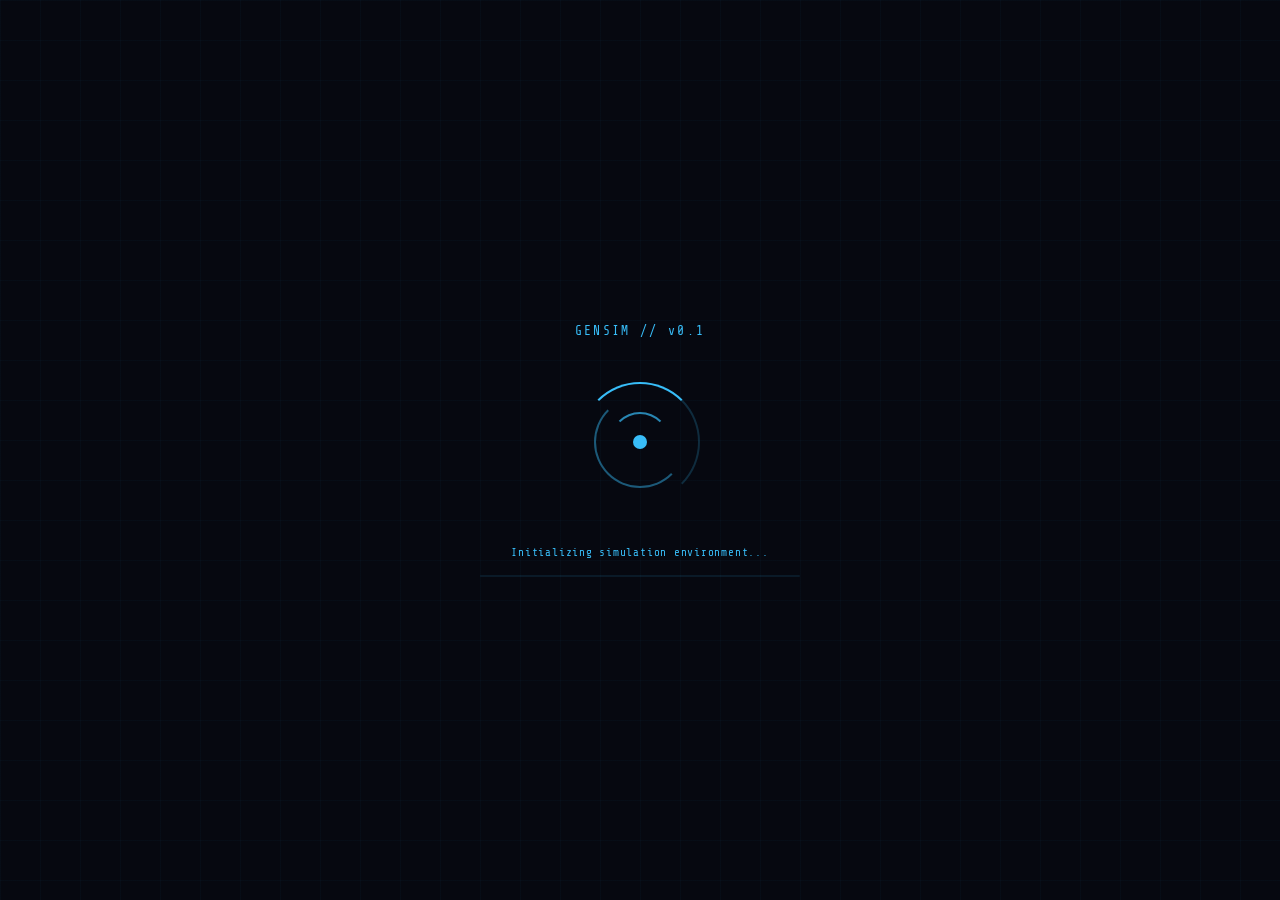
<file: loading/index.html>
<!DOCTYPE html>
<html lang="en">
<head>
<meta charset="UTF-8">
<meta name="viewport" content="width=device-width, initial-scale=1.0">
<title>GenSim — Loading</title>
<link href="https://fonts.googleapis.com/css2?family=Share+Tech+Mono&family=Rajdhani:wght@500;700&display=swap" rel="stylesheet">
<style>
  *, *::before, *::after {
    box-sizing: border-box;
    margin: 0;
    padding: 0;
  }

  :root {
    --bg: #060810;
    --text: #dce8f5;
    --grid-color: rgba(56, 189, 248, 0.03);
    --accent: #38bdf8;
    --accent-soft: rgba(56, 189, 248, 0.2);
    --accent-mid: rgba(56, 189, 248, 0.45);
    --accent-strong: rgba(56, 189, 248, 0.7);
    --bar-bg: rgba(56, 189, 248, 0.1);
    --bar-gradient-start: rgba(56, 189, 248, 0.4);
  }

  [data-theme="light"] {
    --bg: #f2ede6;
    --text: #2a1f10;
    --grid-color: rgba(176, 106, 16, 0.05);
    --accent: #b06a10;
    --accent-soft: rgba(176, 106, 16, 0.2);
    --accent-mid: rgba(176, 106, 16, 0.45);
    --accent-strong: rgba(176, 106, 16, 0.7);
    --bar-bg: rgba(176, 106, 16, 0.12);
    --bar-gradient-start: rgba(176, 106, 16, 0.35);
  }

  body {
    background: var(--bg);
    color: var(--text);
    font-family: 'Rajdhani', sans-serif;
    height: 100vh;
    display: flex;
    flex-direction: column;
    align-items: center;
    justify-content: center;
    gap: 44px;
    overflow: hidden;
  }

  body.fade-out {
    opacity: 0;
    transition: opacity 0.25s ease;
  }

  body::before {
    content: '';
    position: fixed;
    inset: 0;
    background-image:
      linear-gradient(var(--grid-color) 1px, transparent 1px),
      linear-gradient(90deg, var(--grid-color) 1px, transparent 1px);
    background-size: 40px 40px;
    pointer-events: none;
  }

  #brand {
    font-family: 'Share Tech Mono', monospace;
    font-size: 13px;
    color: var(--accent);
    letter-spacing: 0.18em;
    animation: fade-in 0.6s ease forwards;
  }

  #spinner-wrap {
    position: relative;
    width: 120px;
    height: 120px;
    animation: fade-in 0.6s ease forwards 0.3s;
    opacity: 0;
  }

  .ring {
    position: absolute;
    inset: 0;
    border-radius: 50%;
    border: 2px solid transparent;
  }

  .ring-outer {
    border-top-color: var(--accent);
    border-right-color: var(--accent-soft);
    animation: spin 1.4s linear infinite;
  }

  .ring-mid {
    inset: 14px;
    border-bottom-color: var(--accent-mid);
    border-left-color: var(--accent-mid);
    animation: spin 2s linear infinite reverse;
  }

  .ring-inner {
    inset: 30px;
    border-top-color: var(--accent-strong);
    animation: spin 0.9s linear infinite;
  }

  .core {
    position: absolute;
    width: 14px;
    height: 14px;
    background: var(--accent);
    border-radius: 50%;
    top: 50%;
    left: 50%;
    transform: translate(-50%, -50%);
    animation: core-pulse 1.8s ease-in-out infinite;
  }

  @keyframes spin {
    to { transform: rotate(360deg); }
  }

  @keyframes core-pulse {
    0%, 100% { box-shadow: 0 0 10px var(--accent), 0 0 24px var(--accent-soft); }
    50%       { box-shadow: 0 0 18px var(--accent), 0 0 44px var(--accent-mid); }
  }

  @keyframes fade-in {
    to { opacity: 1; }
  }

  #status-block {
    display: flex;
    flex-direction: column;
    align-items: center;
    gap: 14px;
    width: 320px;
    opacity: 0;
    animation: fade-in 0.5s ease forwards 0.7s;
  }

  #stage-text {
    font-family: 'Share Tech Mono', monospace;
    font-size: 11px;
    color: var(--accent);
    letter-spacing: 0.07em;
    text-align: center;
    height: 1.4em;
    overflow: hidden;
  }

  #stage-text span {
    display: block;
    animation: text-slide 0.4s ease forwards;
  }

  @keyframes text-slide {
    from { opacity: 0; transform: translateY(6px); }
    to   { opacity: 1; transform: translateY(0); }
  }

  #progress-bar-wrap {
    width: 100%;
    height: 2px;
    background: var(--bar-bg);
    border-radius: 2px;
    overflow: hidden;
  }

  #progress-bar {
    height: 100%;
    width: 0%;
    background: linear-gradient(90deg, var(--bar-gradient-start), var(--accent));
    border-radius: 2px;
    transition: width 0.6s cubic-bezier(0.4, 0, 0.2, 1);
  }
</style>
</head>
<body>

<span id="brand">GENSIM // v0.1</span>

<div id="spinner-wrap">
  <div class="ring ring-outer"></div>
  <div class="ring ring-mid"></div>
  <div class="ring ring-inner"></div>
  <div class="core"></div>
</div>

<div id="status-block">
  <div id="stage-text"><span id="stage-label">Initializing simulation environment...</span></div>
  <div id="progress-bar-wrap">
    <div id="progress-bar"></div>
  </div>
</div>

<script>
  var savedTheme = localStorage.getItem('ga-visualizer-theme');

  if (!savedTheme) {
    savedTheme = 'dark';
  }

  document.documentElement.setAttribute('data-theme', savedTheme);

  var label = document.getElementById('stage-label');
  var bar = document.getElementById('progress-bar');

  function showStage(text, progress) {
    label.style.animation = 'none';
    label.offsetHeight;
    label.style.animation = '';
    label.textContent = text;
    bar.style.width = progress + '%';
  }

  setTimeout(function() {
    showStage('Initializing simulation environment...', 0);
  }, 0);

  setTimeout(function() {
    showStage('Generating initial population...', 20);
  }, 1400);

  setTimeout(function() {
    showStage('Encoding organism structures...', 40);
  }, 2800);

  setTimeout(function() {
    showStage('Calibrating mutation parameters...', 60);
  }, 4200);

  setTimeout(function() {
    showStage('Preparing evolutionary cycle...', 80);
  }, 5600);

  setTimeout(function() {
    showStage('Simulation ready.', 100);
  }, 7000);

  setTimeout(function() {
    document.body.classList.add('fade-out');

    setTimeout(function() {
      window.location.href = '../simulation/index.html';
    }, 250);
  }, 7600);
</script>

</body>
</html>
</file>
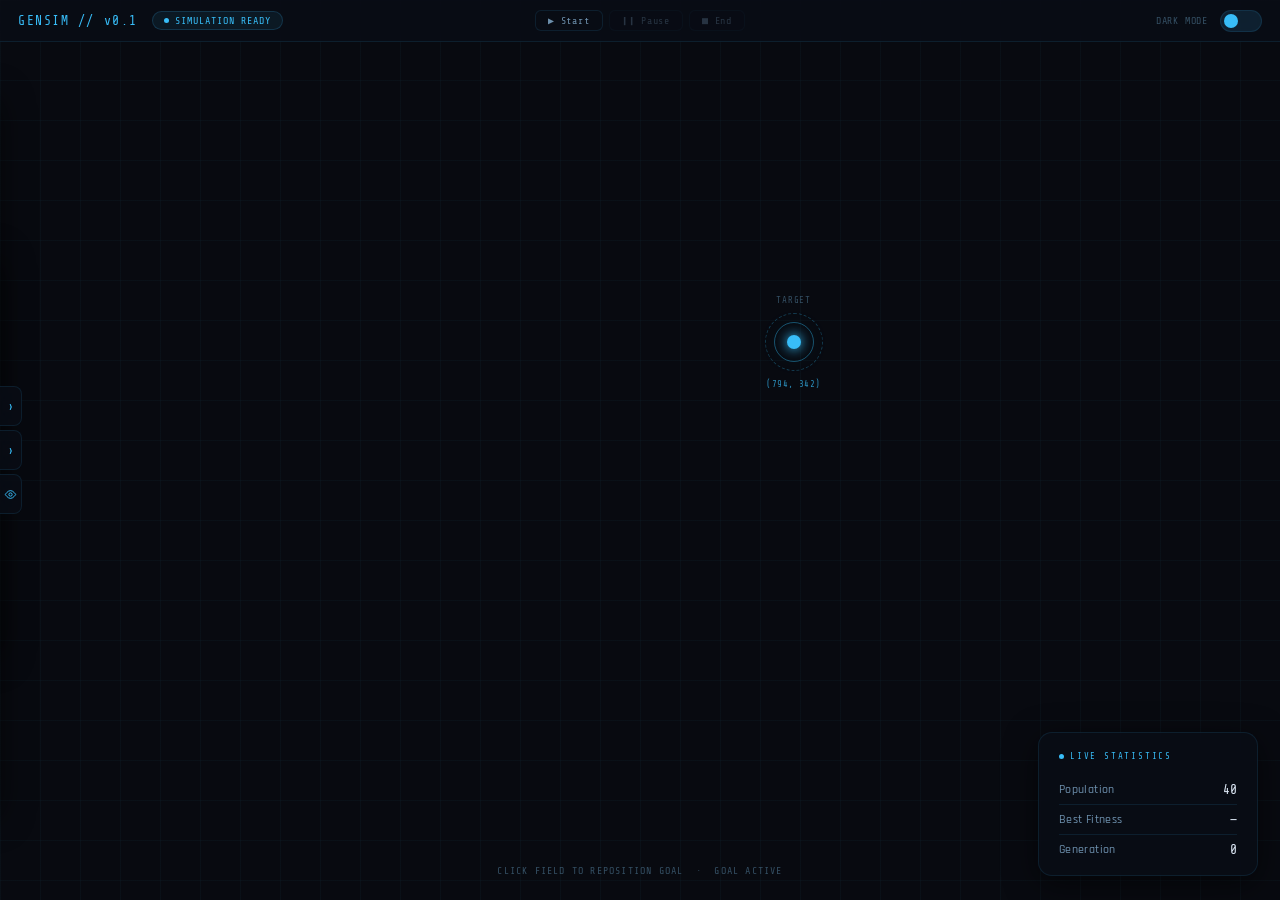
<file: simulation/index.html>
<!DOCTYPE html>
<html lang="en" data-theme="dark">
<head>
<meta charset="UTF-8">
<meta name="viewport" content="width=device-width, initial-scale=1.0">
<title>GenSim — Genetic Algorithm Visualizer</title>
<link href="https://fonts.googleapis.com/css2?family=Share+Tech+Mono&family=Rajdhani:wght@400;500;600;700&display=swap" rel="stylesheet">
<link rel="stylesheet" href="style.css">
</head>
<body>

<div id="field"></div>

<div id="top-bar">
  <div id="top-bar-left">
    <span id="brand">GENSIM // v0.1</span>
    <div class="status-pill" id="status-pill">
      <span class="status-dot" id="status-dot"></span>
      <span id="status-text">SIMULATION READY</span>
    </div>
  </div>

  <div id="sim-controls">
    <button class="sim-btn" id="btn-start" title="Start simulation">&#9654; Start</button>
    <button class="sim-btn" id="btn-pause" title="Pause simulation" disabled>&#10073;&#10073; Pause</button>
    <button class="sim-btn danger" id="btn-end" title="End simulation" disabled>&#9632; End</button>
  </div>

  <div id="top-bar-right">
    <span id="theme-status">DARK MODE</span>
    <div id="theme-toggle" title="Toggle light/dark mode"></div>
  </div>
</div>

<div id="sidebar-buttons">
  <div id="guide-toggle" class="sidebar-btn" title="Open simulation guide">&#8250;</div>
  <div id="panel-toggle" class="sidebar-btn" title="Open control panel">&#8250;</div>
  <div id="overlay-toggle" class="sidebar-btn" title="Toggle overlays">
    <svg viewBox="0 0 20 20" fill="none" xmlns="http://www.w3.org/2000/svg" width="13" height="13">
      <path d="M10 4C5.5 4 2 10 2 10C2 10 5.5 16 10 16C14.5 16 18 10 18 10C18 10 14.5 4 10 4Z" stroke="currentColor" stroke-width="1.5" stroke-linejoin="round"/>
      <circle cx="10" cy="10" r="2.5" stroke="currentColor" stroke-width="1.5"/>
    </svg>
  </div>
</div>

<div id="guide-panel">
  <div class="panel-label">Simulation Guide</div>

  <div class="guide-purpose-block">
    <div class="guide-purpose-quote">
      "This simulation demonstrates how simple evolutionary rules can produce intelligent behavior over time without explicit programming of solutions."
    </div>
  </div>

  <div class="guide-section">
    <div class="guide-section-title"> What This Simulation Is </div>
    <p class="guide-body">A simplified model of evolution in a controlled digital environment. A group of organisms exists inside a 2D field, each attempting to reach a specific goal position.</p>
    <div class="guide-tag-row">
      <span class="guide-tag">Natural Selection</span>
      <span class="guide-tag">Mutation</span>
      <span class="guide-tag">Reproduction</span>
    </div>
    <div class="guide-result">
      <span class="guide-result-label">RESULT:</span>
      The population gradually improves its ability to reach the goal over generations.
    </div>
  </div>

  <div class="guide-section">
    <div class="guide-section-title"> Elements of the Simulation </div>

    <div class="guide-element">
      <div class="guide-element-title">🧬  &nbsp;&nbsp;Organisms</div>
      <ul class="guide-list">
        <li>Individual members of the population</li>
        <li>Each acts as an independent agent</li>
        <li>Shown as small glowing dots on the field</li>
        <li>Will move and evolve over generations</li>
      </ul>
      <div class="guide-concept">Each organism carries a set of instructions (genes) that determine its behavior.</div>
    </div>

    <div class="guide-element">
      <div class="guide-element-title">🎯 &nbsp;&nbsp; Goal State</div>
      <ul class="guide-list">
        <li>The objective all organisms attempt to reach</li>
        <li>Visually distinct and highlighted on the field</li>
        <li>Can be repositioned by clicking or dragging</li>
      </ul>
      <div class="guide-concept">The closer an organism gets to the goal, the better its fitness score.</div>
    </div>

    <div class="guide-element">
      <div class="guide-element-title">🏟️ &nbsp;&nbsp;Simulation Field</div>
      <ul class="guide-list">
        <li>The 2D environment where all organisms exist</li>
        <li>Acts as the "world" for the experiment</li>
        <li>No hard boundaries — fully open space</li>
      </ul>
    </div>
  </div>

  <div class="guide-section">
    <div class="guide-section-title"> Control Panel Parameters </div>

    <div class="guide-param">
      <div class="guide-param-title">👥 &nbsp;Population Size</div>
      <div class="guide-param-desc">Number of organisms in the simulation.</div>
      <div class="guide-effect-row">
        <div class="guide-effect high">↑ Larger → more diversity</div>
        <div class="guide-effect low">↓ Smaller → faster, less varied</div>
      </div>
    </div>

    <div class="guide-param">
      <div class="guide-param-title">🧪 &nbsp;Mutation Rate</div>
      <div class="guide-param-desc">Probability of random changes in organisms.</div>
      <div class="guide-effect-row">
        <div class="guide-effect high">↑ Higher → more randomness</div>
        <div class="guide-effect low">↓ Lower → more stable</div>
      </div>
    </div>

    <div class="guide-param">
      <div class="guide-param-title"> ⏱️ &nbsp;Generation Length</div>
      <div class="guide-param-desc">Steps each organism gets per generation.</div>
      <div class="guide-effect-row">
        <div class="guide-effect high">↑ Longer → more time to reach goal</div>
        <div class="guide-effect low">↓ Shorter → quicker evaluation</div>
      </div>
    </div>

    <div class="guide-param">
      <div class="guide-param-title">⚖️ &nbsp;Selection Pressure</div>
      <div class="guide-param-desc">How many organisms survive each generation.</div>
      <div class="guide-effect-row">
        <div class="guide-effect high">↑ High → only best survive</div>
        <div class="guide-effect low">↓ Low → more survive, slower gain</div>
      </div>
    </div>
  </div>

  <div class="guide-section">
    <div class="guide-section-title"> Statistics Panel </div>
    <div class="guide-stat-row">
      <span class="guide-stat-name">👥 Population</span>
      <span class="guide-stat-desc">Total organisms currently in the system</span>
    </div>
    <div class="guide-stat-row">
      <span class="guide-stat-name">🏆 Best Fitness</span>
      <span class="guide-stat-desc">Score of the best performer — based on distance to goal</span>
    </div>
    <div class="guide-stat-row">
      <span class="guide-stat-name">🔁 Generation</span>
      <span class="guide-stat-desc">Current iteration of the simulation cycle</span>
    </div>
  </div>

  <div class="guide-section">
    <div class="guide-section-title"> Conceptual Flow</div>
    <div class="guide-flow">
      <div class="guide-flow-step">Initialize Population</div>
      <div class="guide-flow-arrow">↓</div>
      <div class="guide-flow-step">Organisms Attempt to Reach Goal</div>
      <div class="guide-flow-arrow">↓</div>
      <div class="guide-flow-step">Evaluate Fitness</div>
      <div class="guide-flow-arrow">↓</div>
      <div class="guide-flow-step">Select Best Performers</div>
      <div class="guide-flow-arrow">↓</div>
      <div class="guide-flow-step">Reproduce + Mutate</div>
      <div class="guide-flow-arrow">↓</div>
      <div class="guide-flow-step">Next Generation → Repeat</div>
    </div>
  </div>

  <div class="guide-section">
    <div class="guide-section-title">Your Role</div>
    <p class="guide-body">You are the experiment controller. You adjust parameters, change the goal position, and observe system behavior. You are not controlling organisms directly — you control the <em>conditions</em> under which evolution occurs.</p>
  </div>

  <div class="guide-section guide-section-last">
    <div class="guide-closing">Intelligence can emerge from iteration, not just instruction.</div>
  </div>
</div>

<div id="control-panel">
  <div class="panel-label">Control Panel</div>

  <div class="param-block">
    <div class="param-header">
      <span class="param-name">Population Size</span>
      <span class="param-value" id="val-pop">40</span>
    </div>
    <input type="range" id="sl-pop" min="10" max="200" value="40">
  </div>

  <div class="param-block">
    <div class="param-header">
      <span class="param-name">Mutation Rate</span>
      <span class="param-value" id="val-mut">0.05</span>
    </div>
    <input type="range" id="sl-mut" min="0" max="100" value="5">
  </div>

  <div class="param-block">
    <div class="param-header">
      <span class="param-name">Generation Length</span>
      <span class="param-value" id="val-gen">200</span>
    </div>
    <input type="range" id="sl-gen" min="50" max="500" value="200">
  </div>

  <div class="param-block">
    <div class="param-header">
      <span class="param-name">Selection Pressure</span>
      <span class="param-value" id="val-sel">0.60</span>
    </div>
    <input type="range" id="sl-sel" min="1" max="99" value="60">
  </div>

  <div class="param-block param-block-toggle">
    <div class="param-header">
      <span class="param-name">Stop on Goal</span>
      <span class="param-value" id="stop-on-goal-label">OFF</span>
    </div>
    <div id="stop-on-goal-toggle" class="toggle-track">
      <div class="toggle-thumb"></div>
    </div>
  </div>
</div>

<div id="stats-panel">
  <div class="stats-label">
    <span class="status-dot"></span>
    Live Statistics
  </div>
  <div class="stat-row">
    <span class="stat-name">Population</span>
    <span class="stat-val">40</span>
  </div>
  <div class="stat-row">
    <span class="stat-name">Best Fitness</span>
    <span class="stat-val">—</span>
  </div>
  <div class="stat-row">
    <span class="stat-name">Generation</span>
    <span class="stat-val">0</span>
  </div>
</div>

<div id="analytics-panel">
  <div class="analytics-header">
    <span class="analytics-title">⬡ POST-SIMULATION REPORT</span>
    <button id="analytics-dismiss" class="analytics-dismiss">✕ CLOSE</button>
  </div>

  <div class="analytics-grid">
    <div class="analytics-stat">
      <span class="analytics-stat-label">GENERATIONS RUN</span>
      <span class="analytics-stat-val" id="an-generations">—</span>
    </div>
    <div class="analytics-stat">
      <span class="analytics-stat-label">CLOSEST TO GOAL</span>
      <span class="analytics-stat-val" id="an-best-fitness">—</span>
    </div>
    <div class="analytics-stat">
      <span class="analytics-stat-label">GOAL REACHES</span>
      <span class="analytics-stat-val" id="an-goal-reaches">—</span>
    </div>
    <div class="analytics-stat">
      <span class="analytics-stat-label">FIRST GOAL AT</span>
      <span class="analytics-stat-val" id="an-first-goal">—</span>
    </div>
    <div class="analytics-stat">
      <span class="analytics-stat-label">POPULATION SIZE</span>
      <span class="analytics-stat-val" id="an-pop-size">—</span>
    </div>
    <div class="analytics-stat">
      <span class="analytics-stat-label">MUTATION RATE</span>
      <span class="analytics-stat-val" id="an-mut-rate">—</span>
    </div>
    <div class="analytics-stat">
      <span class="analytics-stat-label">SELECTION PRESSURE</span>
      <span class="analytics-stat-val" id="an-sel-pressure">—</span>
    </div>
    <div class="analytics-stat">
      <span class="analytics-stat-label">GEN LENGTH</span>
      <span class="analytics-stat-val" id="an-gen-length">—</span>
    </div>
    <div class="analytics-stat">
      <span class="analytics-stat-label">STAGNATION RECOVERIES</span>
      <span class="analytics-stat-val" id="an-stagnation">—</span>
    </div>
    <div class="analytics-stat">
      <span class="analytics-stat-label">STOP ON GOAL</span>
      <span class="analytics-stat-val" id="an-stop-on-goal">—</span>
    </div>
    <div class="analytics-stat analytics-stat-wide">
      <span class="analytics-stat-label">AVG FITNESS SCORE (all generations)</span>
      <span class="analytics-stat-val" id="an-avg-fitness">—</span>
    </div>
  </div>

  <div class="chart-section">
    <div class="chart-label">FITNESS SCORE PROGRESSION BY GENERATION</div>
    <div id="fitness-chart" class="fitness-chart"></div>
  </div>

  <div class="chart-section" style="margin-top:16px;">
    <div class="chart-label">PATH EVOLUTION — BEST ORGANISM ROUTE OVER TIME</div>
    <div id="path-snapshots" class="path-snapshots"></div>
  </div>
</div>

<div id="field-status">CLICK FIELD TO REPOSITION GOAL &nbsp;·&nbsp; GOAL ACTIVE</div>

<div id="goal">
  <span id="goal-label">TARGET</span>
  <div class="goal-ring goal-ring-outer"></div>
  <div class="goal-ring goal-ring-mid"></div>
  <div class="goal-core"></div>
  <span id="goal-coords"></span>
</div>

<script src="script.js"></script>
</body>
</html>
</file>
<file: simulation/style.css>
*, *::before, *::after {
  box-sizing: border-box;
  margin: 0;
  padding: 0;
}

:root {
  --bg: #060810;
  --field-bg: #080a10;
  --grid-color: rgba(56, 189, 248, 0.035);
  --glass-bg: rgba(10, 14, 22, 0.78);
  --glass-border: rgba(56, 189, 248, 0.11);
  --glass-shadow: 0 8px 32px rgba(0, 0, 0, 0.55);
  --text-primary: #dce8f5;
  --text-secondary: #6d90ad;
  --text-muted: #344f63;
  --accent: #38bdf8;
  --accent-dim: rgba(56, 189, 248, 0.12);
  --accent-glow: rgba(56, 189, 248, 0.3);
  --goal-core: #38bdf8;
  --goal-ring: rgba(56, 189, 248, 0.28);
  --organism-fill: rgba(56, 189, 248, 0.55);
  --organism-glow: rgba(56, 189, 248, 0.3);
  --selected-fill: rgba(99, 235, 215, 0.75);
  --selected-glow: rgba(99, 235, 215, 0.4);
  --slider-track: rgba(56, 189, 248, 0.14);
  --slider-thumb: #38bdf8;
  --status-bg: rgba(56, 189, 248, 0.07);
  --status-border: rgba(56, 189, 248, 0.18);
  --guide-tag-bg: rgba(56, 189, 248, 0.08);
  --guide-tag-border: rgba(56, 189, 248, 0.2);
  --guide-element-bg: rgba(56, 189, 248, 0.04);
  --guide-element-border: rgba(56, 189, 248, 0.09);
  --guide-effect-high: rgba(56, 189, 248, 0.08);
  --guide-effect-low: rgba(100, 120, 140, 0.08);
  --guide-flow-bg: rgba(56, 189, 248, 0.06);
  --guide-flow-border: rgba(56, 189, 248, 0.15);
  --guide-insight-bg: rgba(56, 189, 248, 0.06);
  --guide-closing-color: #38bdf8;
  --purpose-bg: rgba(56, 189, 248, 0.07);
  --purpose-border: rgba(56, 189, 248, 0.22);
  --blur: blur(14px);
}

[data-theme="light"] {
  --bg: #f2ede6;
  --field-bg: #ede8e0;
  --grid-color: rgba(100, 70, 30, 0.06);
  --glass-bg: rgba(245, 240, 232, 0.88);
  --glass-border: rgba(140, 100, 50, 0.18);
  --glass-shadow: 0 8px 32px rgba(80, 50, 20, 0.12);
  --text-primary: #2a1f10;
  --text-secondary: #5a4020;
  --text-muted: #9a8060;
  --accent: #b06a10;
  --accent-dim: rgba(176, 106, 16, 0.1);
  --accent-glow: rgba(176, 106, 16, 0.22);
  --goal-core: #c07010;
  --goal-ring: rgba(176, 106, 16, 0.28);
  --organism-fill: rgba(176, 106, 16, 0.6);
  --organism-glow: rgba(176, 106, 16, 0.22);
  --selected-fill: rgba(180, 130, 30, 0.75);
  --selected-glow: rgba(180, 130, 30, 0.3);
  --slider-track: rgba(176, 106, 16, 0.15);
  --slider-thumb: #b06a10;
  --status-bg: rgba(176, 106, 16, 0.07);
  --status-border: rgba(176, 106, 16, 0.2);
  --guide-tag-bg: rgba(176, 106, 16, 0.08);
  --guide-tag-border: rgba(176, 106, 16, 0.2);
  --guide-element-bg: rgba(176, 106, 16, 0.04);
  --guide-element-border: rgba(176, 106, 16, 0.1);
  --guide-effect-high: rgba(176, 106, 16, 0.08);
  --guide-effect-low: rgba(100, 80, 50, 0.08);
  --guide-flow-bg: rgba(176, 106, 16, 0.06);
  --guide-flow-border: rgba(176, 106, 16, 0.18);
  --guide-insight-bg: rgba(176, 106, 16, 0.07);
  --guide-closing-color: #b06a10;
  --purpose-bg: rgba(176, 106, 16, 0.07);
  --purpose-border: rgba(176, 106, 16, 0.25);
}

body {
  background: var(--bg);
  color: var(--text-primary);
  font-family: 'Rajdhani', sans-serif;
  height: 100vh;
  overflow: hidden;
  transition: background 0.35s, color 0.35s;
  animation: sim-fade-in 0.3s ease;
}

@keyframes sim-fade-in {
  from { opacity: 0; }
  to { opacity: 1; }
}

#field {
  position: fixed;
  inset: 0;
  background: var(--field-bg);
  background-image:
    linear-gradient(var(--grid-color) 1px, transparent 1px),
    linear-gradient(90deg, var(--grid-color) 1px, transparent 1px);
  background-size: 40px 40px;
  transition: background 0.35s;
  cursor: crosshair;
}

#top-bar {
  position: fixed;
  top: 0;
  left: 0;
  right: 0;
  height: 42px;
  display: flex;
  align-items: center;
  justify-content: space-between;
  padding: 0 18px;
  gap: 16px;
  background: var(--glass-bg);
  backdrop-filter: var(--blur);
  border-bottom: 1px solid var(--glass-border);
  z-index: 100;
  transition: background 0.35s, border-color 0.35s, opacity 0.4s;
}

#top-bar-left {
  display: flex;
  align-items: center;
  gap: 14px;
  flex: 1;
}

#brand {
  font-family: 'Share Tech Mono', monospace;
  font-size: 13px;
  color: var(--accent);
  letter-spacing: 0.12em;
}

.status-pill {
  font-family: 'Share Tech Mono', monospace;
  font-size: 10px;
  color: var(--accent);
  background: var(--status-bg);
  border: 1px solid var(--status-border);
  border-radius: 20px;
  padding: 3px 11px;
  letter-spacing: 0.1em;
  display: flex;
  align-items: center;
  gap: 6px;
  transition: color 0.3s, background 0.3s, border-color 0.3s;
}

.status-pill.running {
  color: #4ade80;
  background: rgba(74, 222, 128, 0.08);
  border-color: rgba(74, 222, 128, 0.25);
}

.status-pill.paused {
  color: #94a3b8;
  background: rgba(148, 163, 184, 0.08);
  border-color: rgba(148, 163, 184, 0.22);
}

.status-pill.ended {
  color: #f87171;
  background: rgba(248, 113, 113, 0.08);
  border-color: rgba(248, 113, 113, 0.22);
}

.status-dot {
  width: 5px;
  height: 5px;
  background: currentColor;
  border-radius: 50%;
  animation: pulse-dot 2.2s ease-in-out infinite;
  flex-shrink: 0;
}

.status-pill.paused .status-dot {
  animation: none;
  opacity: 0.5;
}

@keyframes pulse-dot {
  0%, 100% { opacity: 1; }
  50% { opacity: 0.25; }
}

#sim-controls {
  display: flex;
  align-items: center;
  gap: 6px;
  flex: 1;
  justify-content: center;
}

.sim-btn {
  font-family: 'Share Tech Mono', monospace;
  font-size: 10px;
  letter-spacing: 0.08em;
  color: var(--text-secondary);
  background: var(--glass-bg);
  border: 1px solid var(--glass-border);
  border-radius: 6px;
  padding: 4px 12px;
  cursor: pointer;
  transition: color 0.2s, background 0.2s, border-color 0.2s, opacity 0.2s;
  white-space: nowrap;
}

.sim-btn:hover:not(:disabled) {
  color: var(--accent);
  background: var(--accent-dim);
  border-color: rgba(56, 189, 248, 0.25);
}

.sim-btn.danger:hover:not(:disabled) {
  color: #f87171;
  background: rgba(248, 113, 113, 0.08);
  border-color: rgba(248, 113, 113, 0.25);
}

.sim-btn:disabled {
  opacity: 0.3;
  cursor: default;
}

#top-bar-right {
  display: flex;
  align-items: center;
  gap: 12px;
  flex-shrink: 0;
  flex: 1;
  justify-content: flex-end;
}

#theme-status {
  font-family: 'Share Tech Mono', monospace;
  font-size: 10px;
  color: var(--text-muted);
  letter-spacing: 0.08em;
}

#theme-toggle {
  position: relative;
  width: 42px;
  height: 22px;
  background: var(--accent-dim);
  border: 1px solid var(--glass-border);
  border-radius: 11px;
  cursor: pointer;
  transition: background 0.3s, border-color 0.3s;
}

#theme-toggle::after {
  content: '';
  position: absolute;
  top: 3px;
  left: 3px;
  width: 14px;
  height: 14px;
  background: var(--accent);
  border-radius: 50%;
  transition: transform 0.3s;
}

[data-theme="light"] #theme-toggle::after {
  transform: translateX(20px);
}

#sidebar-buttons {
  position: fixed;
  left: 0;
  top: 50%;
  transform: translateY(-50%);
  z-index: 200;
  display: flex;
  flex-direction: column;
  gap: 4px;
  transition: left 0.4s cubic-bezier(0.4,0,0.2,1), opacity 0.4s;
}

#sidebar-buttons.shifted-guide {
  left: 320px;
}

#sidebar-buttons.shifted-panel {
  left: 280px;
}

.sidebar-btn {
  width: 22px;
  height: 40px;
  background: var(--glass-bg);
  backdrop-filter: var(--blur);
  border: 1px solid var(--glass-border);
  border-left: none;
  border-radius: 0 8px 8px 0;
  cursor: pointer;
  display: flex;
  align-items: center;
  justify-content: center;
  color: var(--accent);
  font-size: 14px;
  font-family: 'Share Tech Mono', monospace;
  transition: background 0.2s;
  user-select: none;
}

.sidebar-btn:hover {
  background: var(--accent-dim);
}

#overlay-toggle svg {
  display: block;
}

#overlay-toggle.hidden-state {
  color: var(--text-muted);
}

#guide-panel,
#control-panel {
  position: fixed;
  top: 50%;
  transform: translateY(-50%);
  left: -360px;
  background: var(--glass-bg);
  backdrop-filter: var(--blur);
  border-right: 1px solid var(--glass-border);
  border-radius: 0 12px 12px 0;
  box-shadow: var(--glass-shadow);
  z-index: 150;
  padding: 24px 20px;
  transition: left 0.4s cubic-bezier(0.4,0,0.2,1), background 0.35s, border-color 0.35s;
  overflow-y: auto;
  max-height: 80vh;
}

#guide-panel {
  width: 320px;
  left: -320px;
}

#guide-panel.open {
  left: 0;
}

#control-panel {
  width: 280px;
  left: -280px;
}

#control-panel.open {
  left: 0;
}

.panel-label {
  font-family: 'Share Tech Mono', monospace;
  font-size: 10px;
  color: var(--text-muted);
  letter-spacing: 0.2em;
  text-transform: uppercase;
  margin-bottom: 16px;
  border-bottom: 1px solid var(--glass-border);
  padding-bottom: 10px;
}

.param-block {
  margin-bottom: 22px;
}

.param-block:last-child {
  margin-bottom: 0;
}

.param-header {
  display: flex;
  justify-content: space-between;
  align-items: baseline;
  margin-bottom: 8px;
}

.param-name {
  font-size: 13px;
  font-weight: 600;
  color: var(--text-secondary);
  letter-spacing: 0.04em;
}

.param-value {
  font-family: 'Share Tech Mono', monospace;
  font-size: 13px;
  color: var(--accent);
}

input[type="range"] {
  -webkit-appearance: none;
  width: 100%;
  height: 4px;
  background: var(--slider-track);
  border-radius: 2px;
  outline: none;
  cursor: pointer;
  transition: background 0.3s;
}

input[type="range"]::-webkit-slider-thumb {
  -webkit-appearance: none;
  width: 14px;
  height: 14px;

  border-radius: 50%;
  box-shadow: 0 0 6px var(--accent-glow);
  transition: box-shadow 0.2s, transform 0.2s;
}

input[type="range"]::-webkit-slider-thumb:hover {
  box-shadow: 0 0 12px var(--accent-glow);
  transform: scale(1.15);
}

input[type="range"]::-moz-range-thumb {
  width: 14px;
  height: 14px;
  background: var(--slider-thumb);
  border: none;
  border-radius: 50%;
  box-shadow: 0 0 6px var(--accent-glow);
}

#stats-panel {
  position: fixed;
  bottom: 24px;
  right: 22px;
  width: 220px;
  background: var(--glass-bg);
  backdrop-filter: var(--blur);
  border: 1px solid var(--glass-border);
  border-radius: 14px;
  box-shadow: var(--glass-shadow);
  padding: 18px 20px;
  z-index: 150;
  transition: background 0.35s, border-color 0.35s, opacity 0.4s;
}

.stats-label {
  font-family: 'Share Tech Mono', monospace;
  font-size: 9px;
  color: var(--accent);
  letter-spacing: 0.2em;
  text-transform: uppercase;
  margin-bottom: 14px;
  display: flex;
  align-items: center;
  gap: 6px;
}

.stat-row {
  display: flex;
  justify-content: space-between;
  align-items: center;
  padding: 7px 0;
  border-bottom: 1px solid var(--glass-border);
}

.stat-row:last-child {
  border-bottom: none;
  padding-bottom: 0;
}

.stat-name {
  font-size: 12px;
  font-weight: 500;
  color: var(--text-secondary);
  letter-spacing: 0.03em;
}

.stat-val {
  font-family: 'Share Tech Mono', monospace;
  font-size: 13px;
  color: var(--text-primary);
}

.organism {
  position: absolute;
  width: 10px;
  height: 10px;
  background: var(--organism-fill);
  border-radius: 50%;
  box-shadow: 0 0 8px var(--organism-glow), 0 0 2px var(--organism-fill);
  transform: translate(-50%, -50%);
  transition: box-shadow 0.3s;
}

.organism.selected {
  background: var(--selected-fill);
  box-shadow: 0 0 12px var(--selected-glow), 0 0 3px var(--selected-fill);
}

#goal {
  position: absolute;
  width: 58px;
  height: 58px;
  transform: translate(-50%, -50%);
  cursor: grab;
  z-index: 10;
  user-select: none;
}

#goal:active {
  cursor: grabbing;
}

.goal-ring {
  position: absolute;
  border-radius: 50%;
  border: 1.5px solid var(--goal-ring);
  top: 50%;
  left: 50%;
  transform: translate(-50%, -50%);
}

.goal-ring-outer {
  width: 58px;
  height: 58px;
  animation: ring-spin 8s linear infinite;
  border-style: dashed;
}

.goal-ring-mid {
  width: 40px;
  height: 40px;
  border-color: rgba(56, 189, 248, 0.4);
  animation: ring-spin 5s linear infinite reverse;
}

.goal-core {
  position: absolute;
  width: 14px;
  height: 14px;
  background: var(--goal-core);
  border-radius: 50%;
  top: 50%;
  left: 50%;
  transform: translate(-50%, -50%);
  box-shadow: 0 0 12px var(--accent), 0 0 28px var(--accent-glow);
  animation: core-pulse 2.5s ease-in-out infinite;
}

@keyframes ring-spin {
  from { transform: translate(-50%, -50%) rotate(0deg); }
  to { transform: translate(-50%, -50%) rotate(360deg); }
}

@keyframes core-pulse {
  0%, 100% { box-shadow: 0 0 10px var(--accent), 0 0 22px var(--accent-glow); }
  50% { box-shadow: 0 0 18px var(--accent), 0 0 40px var(--accent-glow); }
}

#goal-coords {
  position: absolute;
  bottom: -18px;
  left: 50%;
  transform: translateX(-50%);
  font-family: 'Share Tech Mono', monospace;
  font-size: 9px;
  color: var(--accent);
  white-space: nowrap;
  letter-spacing: 0.05em;
  opacity: 0.75;
}

#goal-label {
  position: absolute;
  top: -18px;
  left: 50%;
  transform: translateX(-50%);
  font-family: 'Share Tech Mono', monospace;
  font-size: 9px;
  color: var(--text-muted);
  white-space: nowrap;
  letter-spacing: 0.1em;
}

#field-status {
  position: fixed;
  bottom: 24px;
  left: 50%;
  transform: translateX(-50%);
  font-family: 'Share Tech Mono', monospace;
  font-size: 10px;
  color: var(--text-muted);
  letter-spacing: 0.12em;
  pointer-events: none;
  z-index: 50;
  opacity: 1;
  transition: opacity 1.2s ease;
}

#field-status.hidden {
  opacity: 0;
}

.overlays-hidden #top-bar,
.overlays-hidden #stats-panel {
  opacity: 0;
  pointer-events: none;
}

.overlays-hidden #guide-toggle,
.overlays-hidden #panel-toggle {
  opacity: 0;
  pointer-events: none;
}

.guide-purpose-block {
  background: var(--purpose-bg);
  border: 1px solid var(--purpose-border);
  border-left: 3px solid var(--accent);
  border-radius: 8px;
  padding: 14px 14px;
  margin-bottom: 20px;
}

.guide-purpose-quote {
  font-size: 13px;
  font-weight: 600;
  color: var(--text-primary);
  line-height: 1.6;
  font-style: italic;
}

.guide-section {
  margin-bottom: 20px;
  padding-bottom: 20px;
  border-bottom: 1px solid var(--glass-border);
}

.guide-section-last {
  border-bottom: none;
  margin-bottom: 0;
  padding-bottom: 4px;
}

.guide-section-title {
  font-size: 19px;
  font-weight: 700;
  color: var(--text-primary);
  letter-spacing: 0.06em;
  margin-bottom: 10px;
  display: flex;
  align-items: center;
  gap: 6px;
}

.guide-icon {
  font-size: 13px;
}

.guide-body {
  font-size: 12px;
  color: var(--text-secondary);
  line-height: 1.6;
  margin-bottom: 10px;
}

.guide-body em {
  color: var(--accent);
  font-style: normal;
  font-weight: 600;
}

.guide-tag-row {
  display: flex;
  flex-wrap: wrap;
  gap: 6px;
  margin-bottom: 10px;
}

.guide-tag {
  font-family: 'Share Tech Mono', monospace;
  font-size: 9px;
  color: var(--accent);
  background: var(--guide-tag-bg);
  border: 1px solid var(--guide-tag-border);
  border-radius: 4px;
  padding: 2px 8px;
  letter-spacing: 0.08em;
}

.guide-result {
  font-size: 11px;
  color: var(--text-secondary);
  background: var(--guide-element-bg);
  border: 1px solid var(--guide-element-border);
  border-radius: 6px;
  padding: 8px 10px;
  line-height: 1.5;
}

.guide-result-label {
  font-family: 'Share Tech Mono', monospace;
  font-size: 9px;
  color: var(--accent);
  letter-spacing: 0.12em;
  margin-right: 6px;
}

.guide-element {
  background: var(--guide-element-bg);
  border: 1px solid var(--guide-element-border);
  border-radius: 8px;
  padding: 10px 12px;
  margin-bottom: 8px;
}

.guide-element:last-child {
  margin-bottom: 0;
}

.guide-element-title {
  font-size: 15px;
  font-weight: 700;
  color: var(--text-primary);
  margin-bottom: 7px;
  letter-spacing: 0.04em;
}

.guide-list {
  list-style: none;
  padding: 0;
  margin: 0 0 8px 0;
}

.guide-list li {
  font-size: 11px;
  color: var(--text-secondary);
  padding: 2px 0 2px 12px;
  position: relative;
  line-height: 1.5;
}

.guide-list li::before {
  content: '·';
  position: absolute;
  left: 0;
  color: var(--accent);
}

.guide-concept {
  font-family: 'Share Tech Mono', monospace;
  font-size: 9px;
  color: var(--text-muted);
  letter-spacing: 0.06em;
  line-height: 1.5;
  border-top: 1px solid var(--guide-element-border);
  padding-top: 7px;
  margin-top: 4px;
}

.guide-param {
  border: 1px solid var(--guide-element-border);
  border-radius: 8px;
  padding: 10px 12px;
  margin-bottom: 8px;
  background: var(--guide-element-bg);
}

.guide-param:last-child {
  margin-bottom: 0;
}

.guide-param-title {
  font-size: 12px;
  font-weight: 700;
  color: var(--text-primary);
  margin-bottom: 4px;
}

.guide-param-desc {
  font-size: 11px;
  color: var(--text-secondary);
  margin-bottom: 8px;
  line-height: 1.4;
}

.guide-effect-row {
  display: flex;
  flex-direction: column;
  gap: 4px;
}

.guide-effect {
  font-family: 'Share Tech Mono', monospace;
  font-size: 9px;
  padding: 4px 8px;
  border-radius: 4px;
  letter-spacing: 0.05em;
  line-height: 1.4;
}

.guide-effect.high {
  background: var(--guide-effect-high);
  color: var(--accent);
}

.guide-effect.low {
  background: var(--guide-effect-low);
  color: var(--text-muted);
}

.guide-stat-row {
  display: flex;
  flex-direction: column;
  gap: 2px;
  padding: 8px 0;
  border-bottom: 1px solid var(--guide-element-border);
}

.guide-stat-row:last-child {
  border-bottom: none;
  padding-bottom: 0;
}

.guide-stat-name {
  font-size: 12px;
  font-weight: 700;
  color: var(--text-primary);
}

.guide-stat-desc {
  font-size: 11px;
  color: var(--text-secondary);
  line-height: 1.4;
}

.guide-flow {
  display: flex;
  flex-direction: column;
  align-items: center;
  gap: 2px;
}

.guide-flow-step {
  width: 100%;
  text-align: center;
  font-size: 11px;
  font-weight: 600;
  color: var(--text-primary);
  background: var(--guide-flow-bg);
  border: 1px solid var(--guide-flow-border);
  border-radius: 6px;
  padding: 7px 10px;
  letter-spacing: 0.03em;
}

.guide-flow-arrow {
  font-family: 'Share Tech Mono', monospace;
  font-size: 12px;
  color: var(--accent);
  opacity: 0.6;
  line-height: 1;
}

.guide-insight {
  font-size: 11px;
  color: var(--text-secondary);
  background: var(--guide-insight-bg);
  border-left: 2px solid var(--accent);
  padding: 6px 10px;
  border-radius: 0 6px 6px 0;
  line-height: 1.4;
}

.guide-closing {
  font-family: 'Share Tech Mono', monospace;
  font-size: 11px;
  color: var(--guide-closing-color);
  text-align: center;
  letter-spacing: 0.08em;
  padding: 10px;
  border: 1px solid var(--guide-flow-border);
  border-radius: 6px;
  background: var(--guide-flow-bg);
  line-height: 1.5;
}

.param-block-toggle {
  margin-top: 6px;
}

.toggle-track {
  width: 42px;
  height: 22px;
  background: var(--accent-dim);
  border: 1px solid var(--glass-border);
  border-radius: 11px;
  cursor: pointer;
  position: relative;
  margin-top: 6px;
  transition: background 0.3s, border-color 0.3s;
}

.toggle-track.active {
  background: rgba(74, 222, 128, 0.18);
  border-color: rgba(74, 222, 128, 0.4);
}

.toggle-thumb {
  position: absolute;
  top: 3px;
  left: 3px;
  width: 14px;
  height: 14px;
  background: var(--accent);
  border-radius: 50%;
  transition: transform 0.3s, background 0.3s;
}

.toggle-track.active .toggle-thumb {
  transform: translateX(20px);
  background: #4ade80;
}

@keyframes winner-pulse {
  0%, 100% { box-shadow: 0 0 20px rgba(255,225,60,0.9), 0 0 44px rgba(255,225,60,0.5); }
  50% { box-shadow: 0 0 32px rgba(255,225,60,1), 0 0 64px rgba(255,225,60,0.7); }
}

[data-theme="light"] .organism-winner {
  background: rgba(220,100,10,0.98) !important;
  animation: winner-pulse-light 1.2s ease-in-out infinite !important;
  width: 15px !important;
  height: 15px !important;
  z-index: 8 !important;
}

@keyframes winner-pulse-light {
  0%, 100% { box-shadow: 0 0 20px rgba(220,100,10,0.9), 0 0 44px rgba(220,100,10,0.5); }
  50% { box-shadow: 0 0 32px rgba(220,100,10,1), 0 0 64px rgba(220,100,10,0.7); }
}

.organism-winner {
  background: rgba(255,225,60,0.98) !important;
  animation: winner-pulse 1.2s ease-in-out infinite !important;
  width: 15px !important;
  height: 15px !important;
  z-index: 8 !important;
}

#analytics-panel {
  position: fixed;
  inset: 0;
  background: var(--glass-bg);
  backdrop-filter: var(--blur);
  border: none;
  border-top: 1px solid var(--glass-border);
  border-radius: 0;
  box-shadow: none;
  z-index: 300;
  padding: 28px 40px 32px;
  overflow-y: auto;
  opacity: 0;
  pointer-events: none;
  transform: translateY(60px);
  transition: opacity 0.6s cubic-bezier(0.4,0,0.2,1), transform 0.6s cubic-bezier(0.4,0,0.2,1), background 0.35s;
}

#analytics-panel.open {
  opacity: 1;
  pointer-events: all;
  transform: translateY(0);
}

.analytics-header {
  display: flex;
  align-items: center;
  justify-content: space-between;
  margin-bottom: 24px;
  border-bottom: 1px solid var(--glass-border);
  padding-bottom: 16px;
}

.analytics-title {
  font-family: 'Share Tech Mono', monospace;
  font-size: 15px;
  color: var(--accent);
  letter-spacing: 0.2em;
}

.analytics-dismiss {
  font-family: 'Share Tech Mono', monospace;
  font-size: 10px;
  color: var(--text-muted);
  background: none;
  border: 1px solid var(--glass-border);
  border-radius: 6px;
  padding: 4px 10px;
  cursor: pointer;
  letter-spacing: 0.08em;
  transition: color 0.2s, border-color 0.2s;
}

.analytics-dismiss:hover {
  color: #f87171;
  border-color: rgba(248,113,113,0.35);
}

.analytics-grid {
  display: grid;
  grid-template-columns: repeat(5, 1fr);
  gap: 12px;
  margin-bottom: 22px;
  max-width: 1100px;
}

.analytics-stat {
  background: var(--accent-dim);
  border: 1px solid var(--glass-border);
  border-radius: 10px;
  padding: 12px 14px;
  display: flex;
  flex-direction: column;
  gap: 5px;
}

.analytics-stat-wide {
  grid-column: span 5;
}

.analytics-stat-label {
  font-family: 'Share Tech Mono', monospace;
  font-size: 9px;
  color: var(--text-muted);
  letter-spacing: 0.14em;
}

.analytics-stat-val {
  font-family: 'Share Tech Mono', monospace;
  font-size: 20px;
  color: var(--accent);
  font-weight: 700;
  letter-spacing: 0.04em;
}

.analytics-stat-wide .analytics-stat-val {
  font-size: 16px;
}

.chart-section {
  margin-top: 4px;
}

.chart-label {
  font-family: 'Share Tech Mono', monospace;
  font-size: 9px;
  color: var(--text-muted);
  letter-spacing: 0.15em;
  margin-bottom: 10px;
}

.fitness-chart {
  height: 100px;
  display: flex;
  align-items: flex-end;
  gap: 2px;
  background: var(--accent-dim);
  border: 1px solid var(--glass-border);
  border-radius: 8px;
  padding: 6px 8px 0;
  overflow: hidden;
  max-width: 1100px;
}

.chart-bar {
  flex: 1;
  min-width: 3px;
  background: var(--accent);
  border-radius: 2px 2px 0 0;
  opacity: 0.7;
  transition: opacity 0.2s;
}

.chart-bar:hover {
  opacity: 1;
}

.path-snapshots {
  display: flex;
  flex-wrap: wrap;
  gap: 10px;
  background: var(--accent-dim);
  border: 1px solid var(--glass-border);
  border-radius: 8px;
  padding: 14px 16px;
  max-width: 1100px;
  min-height: 100px;
  align-items: flex-start;
}
</file>
